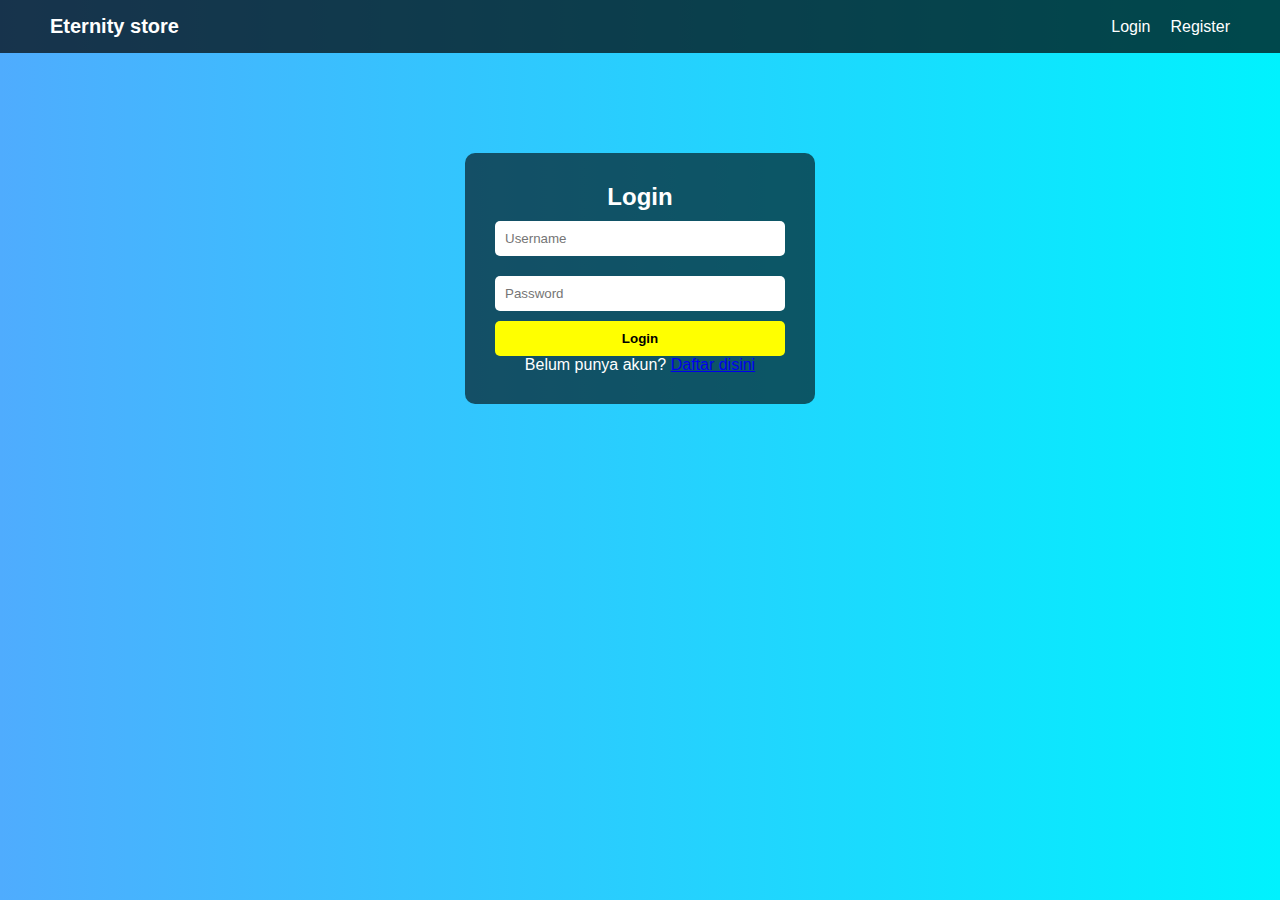
<file: index.html>
<!DOCTYPE html>
<html lang="id">
<head>
    <meta charset="UTF-8">
    <title>Login - Eternity store </title>
    <link rel="stylesheet" href="style.css">
</head>
<body>

<nav>
    <div class="logo">Eternity store</div>
    <ul>
        <li><a href="index.html">Login</a></li>
        <li><a href="register.html">Register</a></li>
    </ul>
</nav>

<div class="form-container">
    <h2>Login</h2>
    <form action="home.html">
        <input type="text" placeholder="Username" required>
        <input type="password" placeholder="Password" required>
        <button type="submit">Login</button>
    </form>
    <p>Belum punya akun? <a href="register.html">Daftar disini</a></p>
</div>

</body>
</html>
</file>
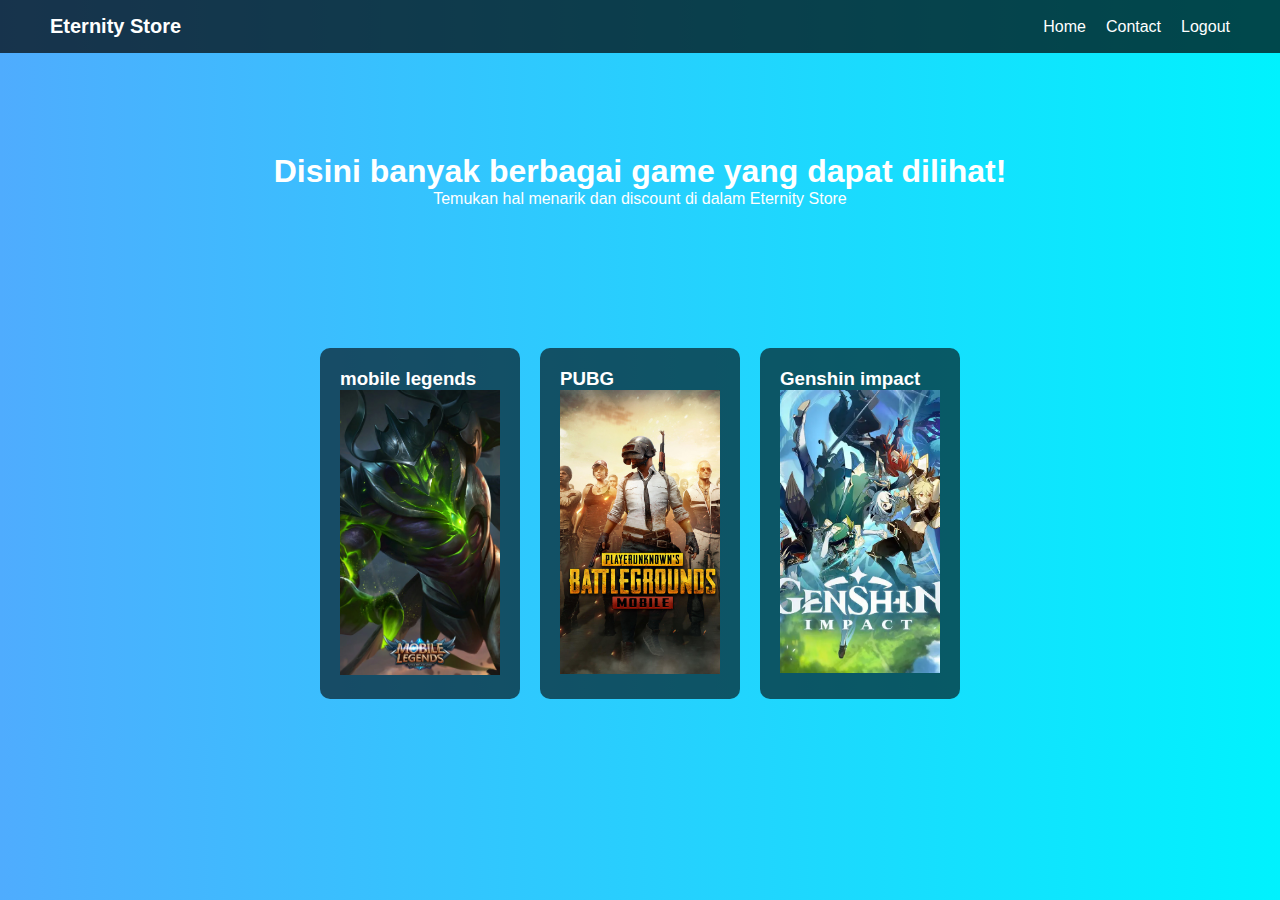
<file: home.html>
<!DOCTYPE html>
<html lang="id">
<head>
    <meta charset="UTF-8">
    <title>Home - Eternity Store </title>
    <link rel="stylesheet" href="style.css">
</head>
<body>

<nav>
    <div class="logo">Eternity Store</div>
    <ul>
        <li><a href="home.html">Home</a></li>
        <li><a href="contact.html">Contact</a></li>
        <li><a href="index.html">Logout</a></li>
    </ul>
</nav>

<header class="hero">
    <h1>Disini banyak berbagai game yang dapat dilihat!</h1>
    <p>Temukan hal menarik dan discount di dalam Eternity Store</p>
</header>

<section class="destinasi">
    <div class="card">
        <h3>mobile legends</h3>
        <img src="Nightstalker.webp" alt="Nightstalker" style="max-width: 100%; height: auto; object-fit: cover;">
        
    </div>
    <div class="card">
        <h3>PUBG</h3>
        <img src="1311507.jpg" alt="PUBG" style="max-width: 100%; height: auto; object-fit: cover;">
        
    </div>
    <div class="card">
        <h3>Genshin impact</h3>
        <img src="OIP.webp" alt="Genshin Impact" style="max-width: 100%; height: auto; object-fit: cover;">
        
    </div>
</section>

</body>
</html>
</file>
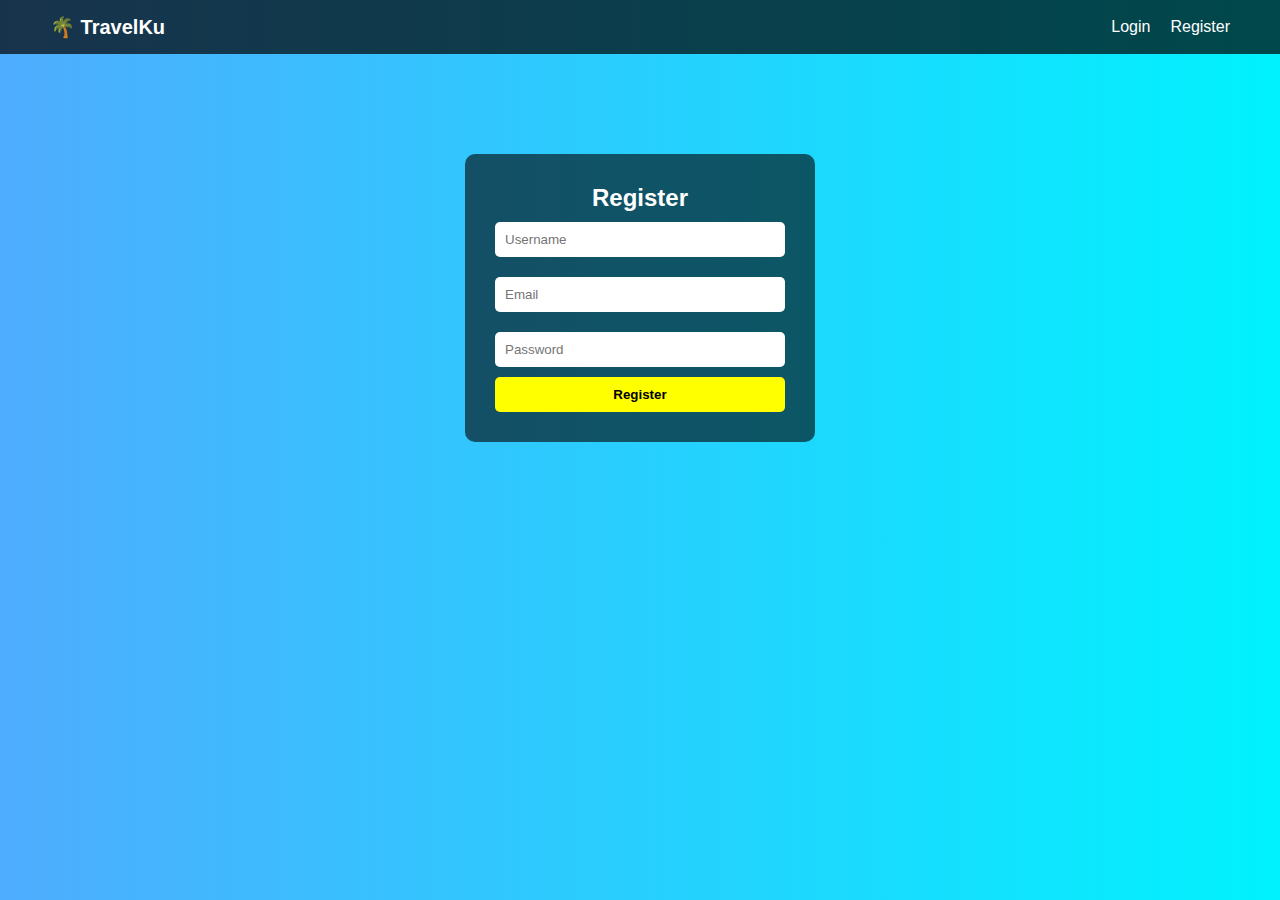
<file: register.html>
<!DOCTYPE html>
<html lang="id">
<head>
    <meta charset="UTF-8">
    <title>Register - Eternity Store</title>
    <link rel="stylesheet" href="style.css">
</head>
<body>

<nav>
    <div class="logo">🌴 TravelKu</div>
    <ul>
        <li><a href="index.html">Login</a></li>
        <li><a href="register.html">Register</a></li>
    </ul>
</nav>

<div class="form-container">
    <h2>Register</h2>
    <form action="index.html">
        <input type="text" placeholder="Username" required>
        <input type="email" placeholder="Email" required>
        <input type="password" placeholder="Password" required>
        <button type="submit">Register</button>
    </form>
</div>

</body>
</html>
</file>
<file: style.css>
* {
    margin: 0;
    padding: 0;
    box-sizing: border-box;
    font-family: Arial, sans-serif;
}

body {
    background: linear-gradient(to right, #4facfe, #00f2fe);
    color: white;
}

/* Navbar */
nav {
    display: flex;
    justify-content: space-between;
    align-items: center;
    padding: 15px 50px;
    background-color: rgba(0,0,0,0.7);
}

nav .logo {
    font-size: 20px;
    font-weight: bold;
}

nav ul {
    list-style: none;
    display: flex;
}

nav ul li {
    margin-left: 20px;
}

nav ul li a {
    text-decoration: none;
    color: white;
    transition: 0.3s;
}

nav ul li a:hover {
    color: yellow;
}

/* Form */
.form-container {
    width: 350px;
    margin: 100px auto;
    padding: 30px;
    background-color: rgba(0,0,0,0.6);
    border-radius: 10px;
    text-align: center;
}

input {
    width: 100%;
    padding: 10px;
    margin: 10px 0;
    border-radius: 5px;
    border: none;
}

button {
    width: 100%;
    padding: 10px;
    border: none;
    background-color: yellow;
    font-weight: bold;
    cursor: pointer;
    border-radius: 5px;
}

button:hover {
    background-color: orange;
}

/* Hero */
.hero {
    text-align: center;
    padding: 100px 20px;
}

/* Card */
.destinasi {
    display: flex;
    justify-content: center;
    gap: 20px;
    padding: 40px;
}

.card {
    background-color: rgba(0,0,0,0.6);
    padding: 20px;
    border-radius: 10px;
    width: 200px;
    transition: 0.3s;
}

.card:hover {
    transform: scale(1.05);
    background-color: rgba(0,0,0,0.8);
}

/* Contact */
.contact-container {
    text-align: center;
    margin-top: 100px;
}
</file>
